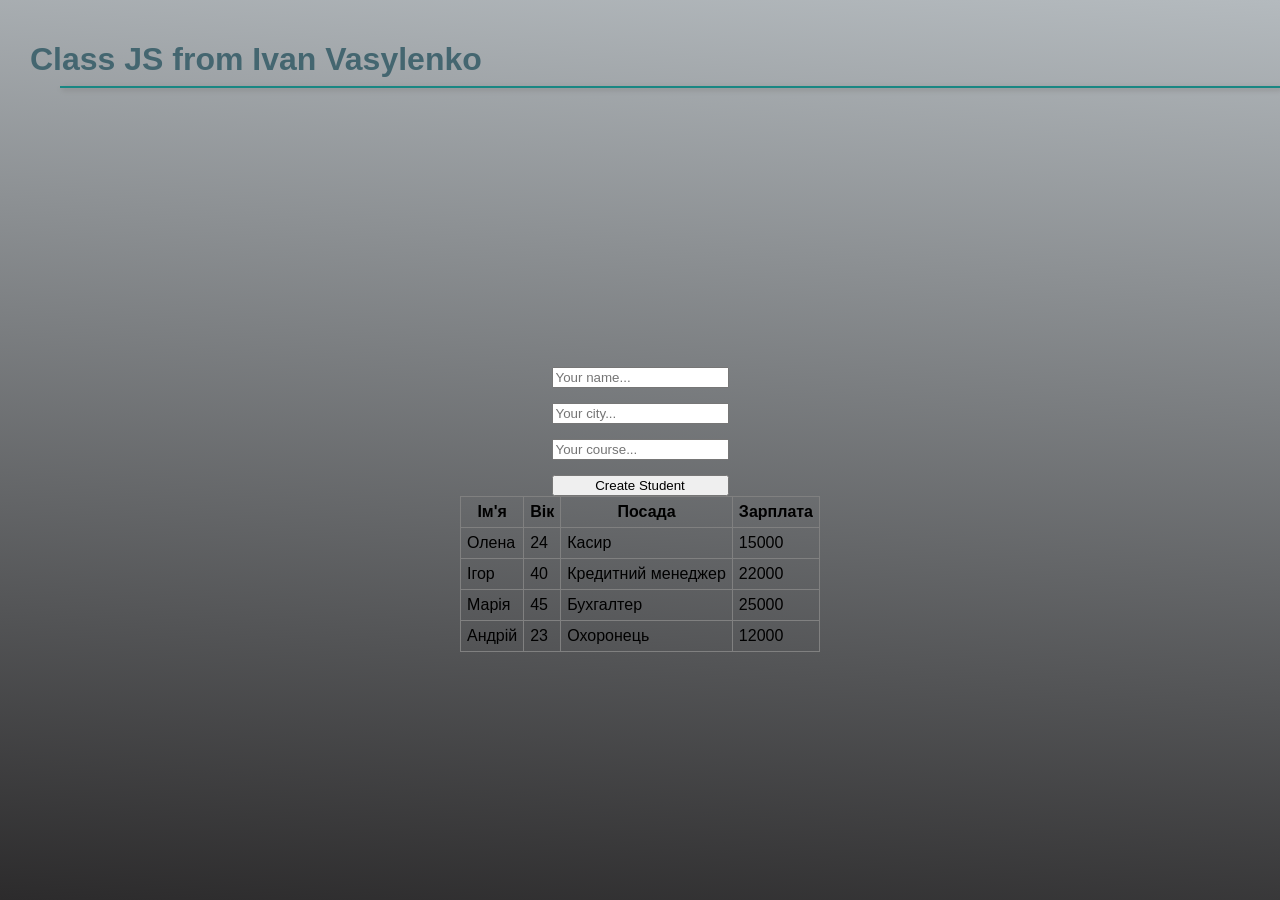
<file: index.html>
<!DOCTYPE html>
<html lang="en">

<head>
    <meta charset="UTF-8">
    <meta name="viewport" content="width=device-width, initial-scale=1.0">
    <title>Lesson_36 Class JS</title>
    <link rel="stylesheet" href="./css/main.css">
</head>

<body>
    <header class="header">
        <h1 class="header__title">Class JS from Ivan Vasylenko</h1>
    </header>
    <main class="main">
        <form method="get" class="form">
            <input type="text" placeholder="Your name..." data-properties="name">
            <input type="text" placeholder="Your city..." data-properties="city">
            <input type="text" placeholder="Your course..." data-properties="course">
            <button type="submit">Create Student</button>
        </form>

        <div id="table-container"></div>
    </main>
    <script src="./js/main.js"></script>
</body>

</html>
</file>
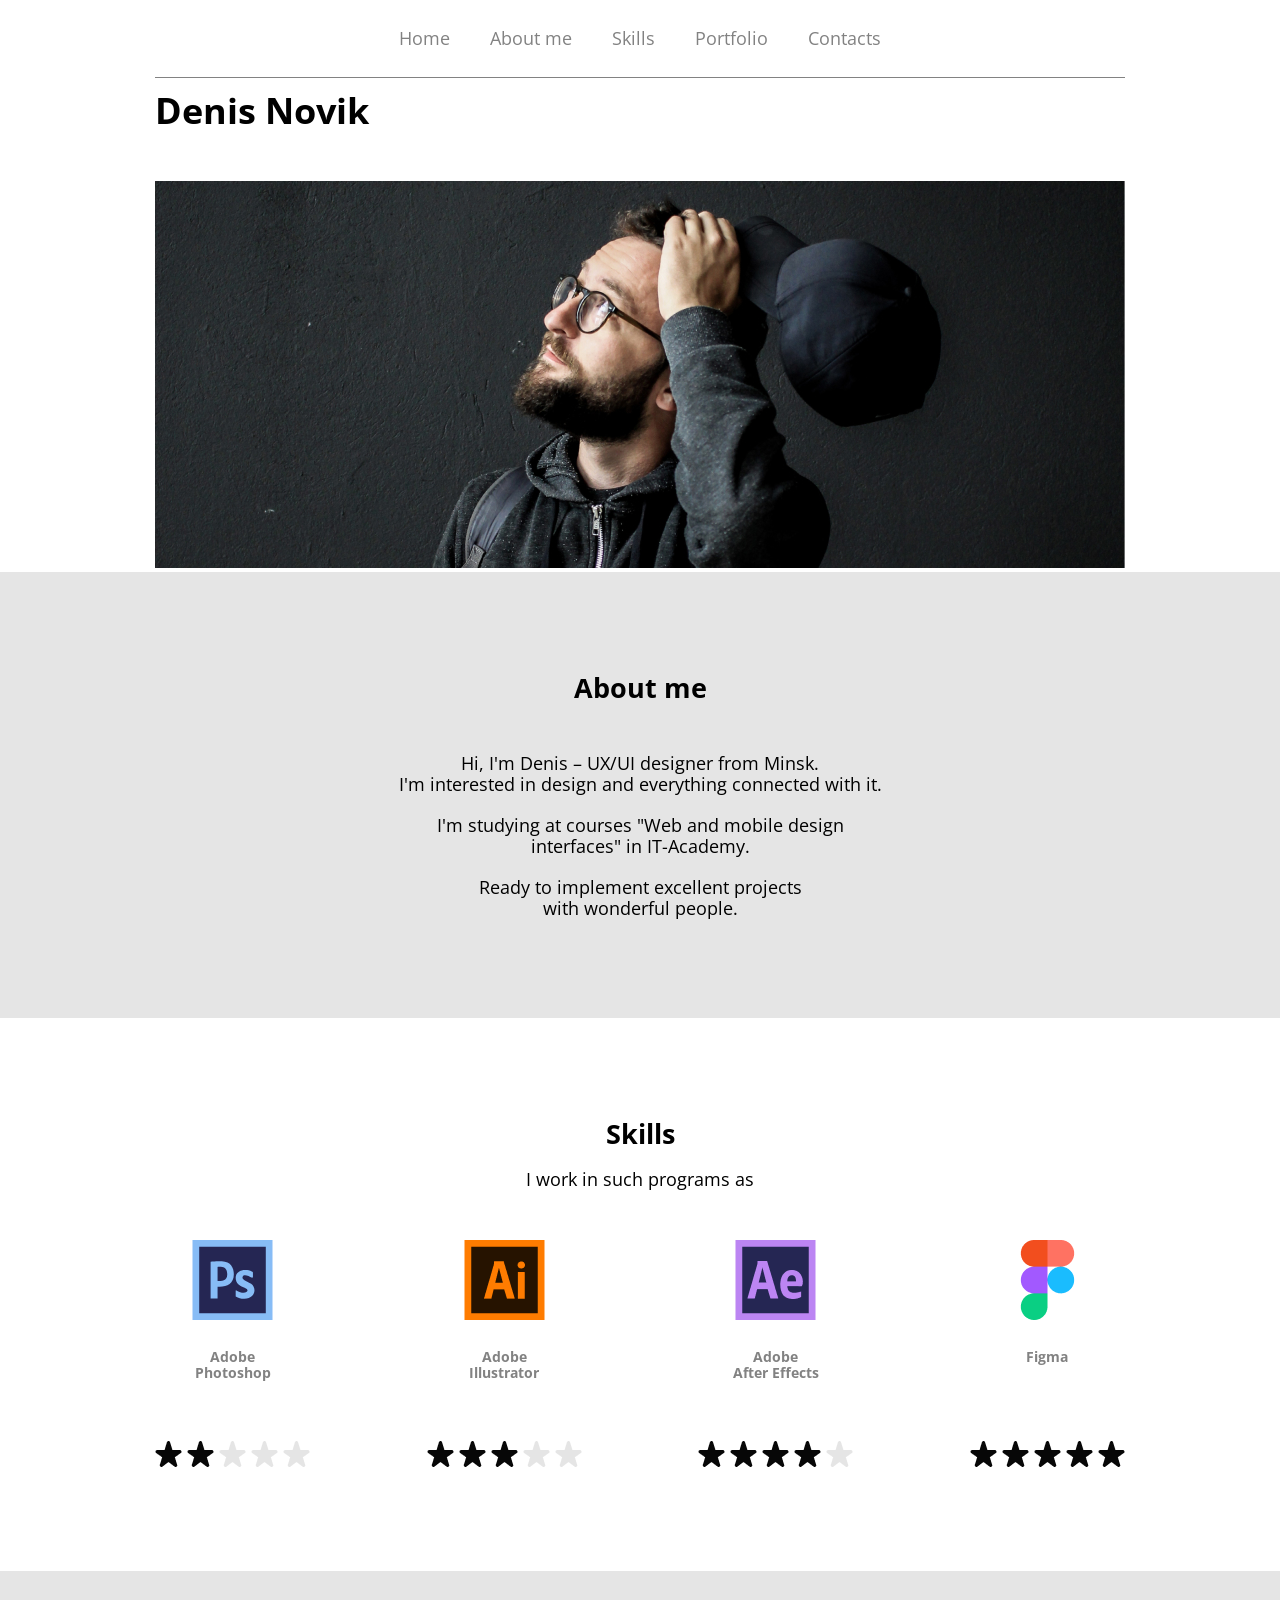
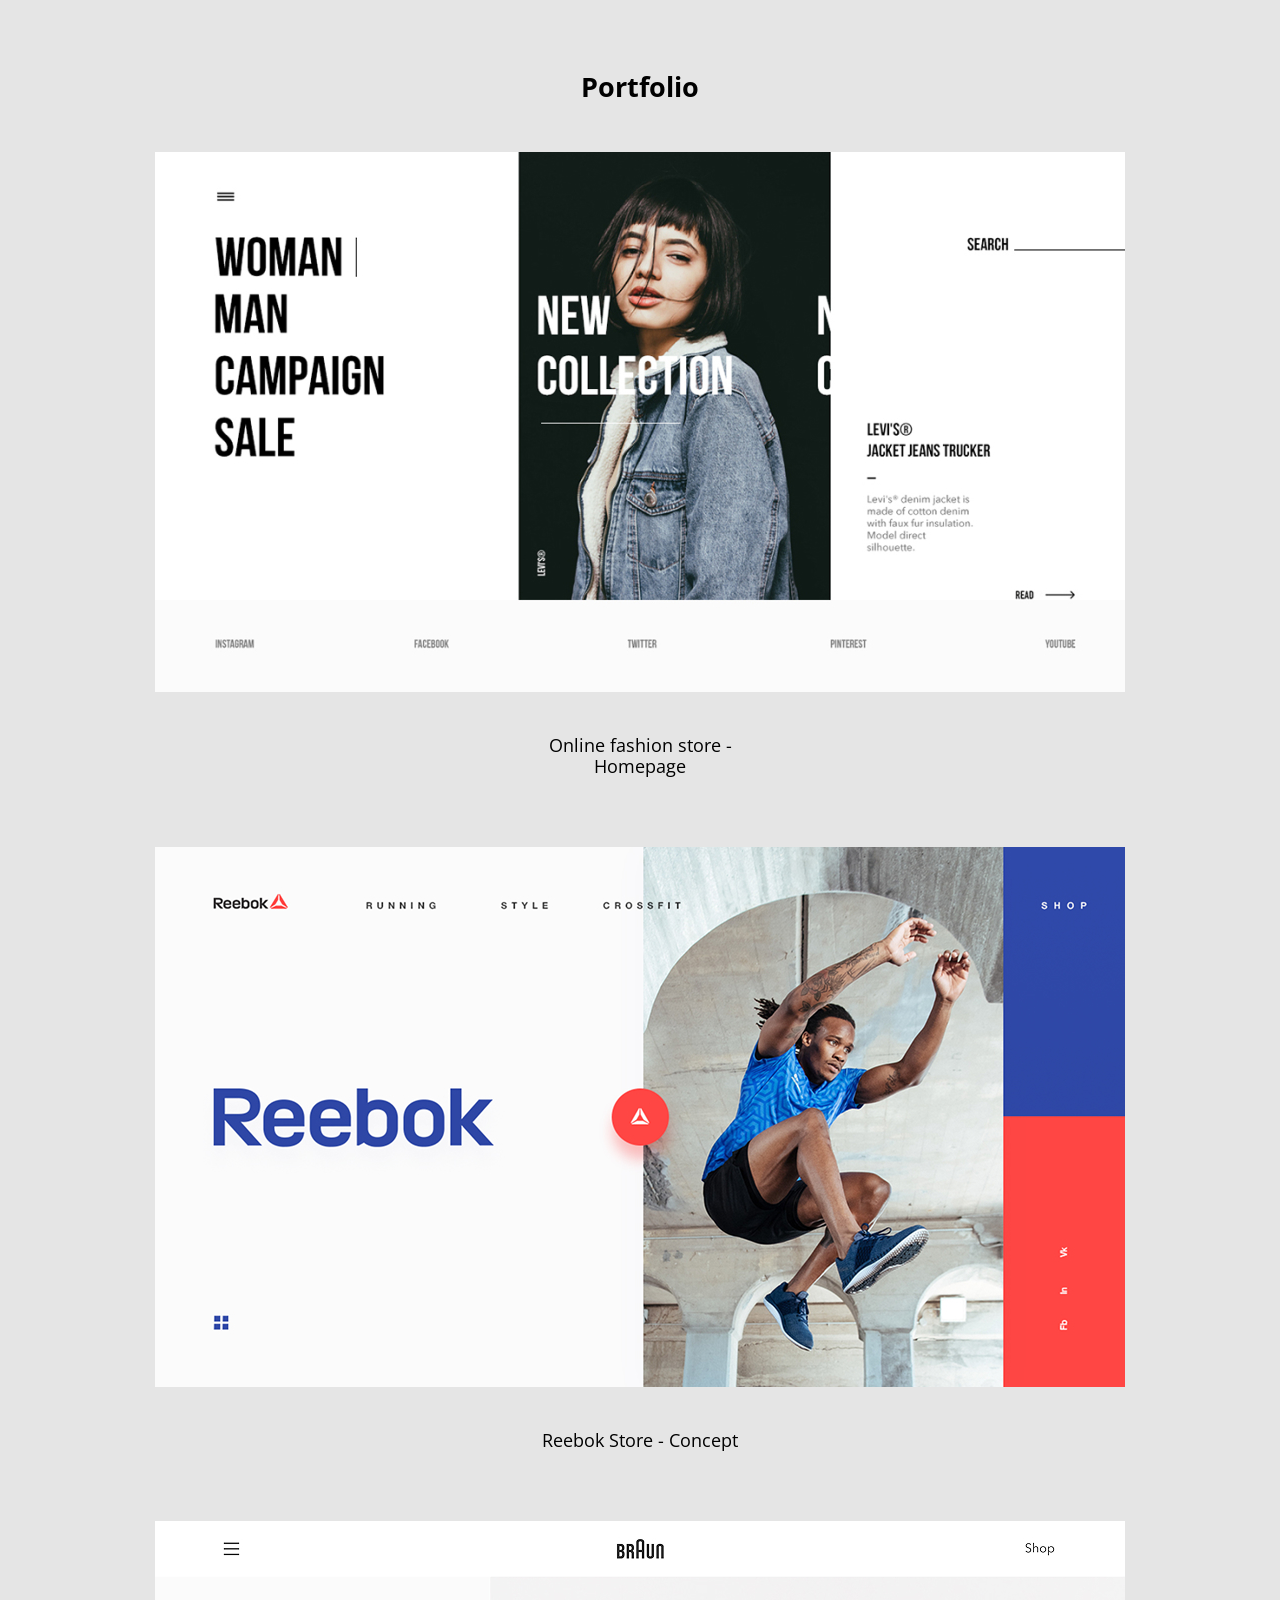
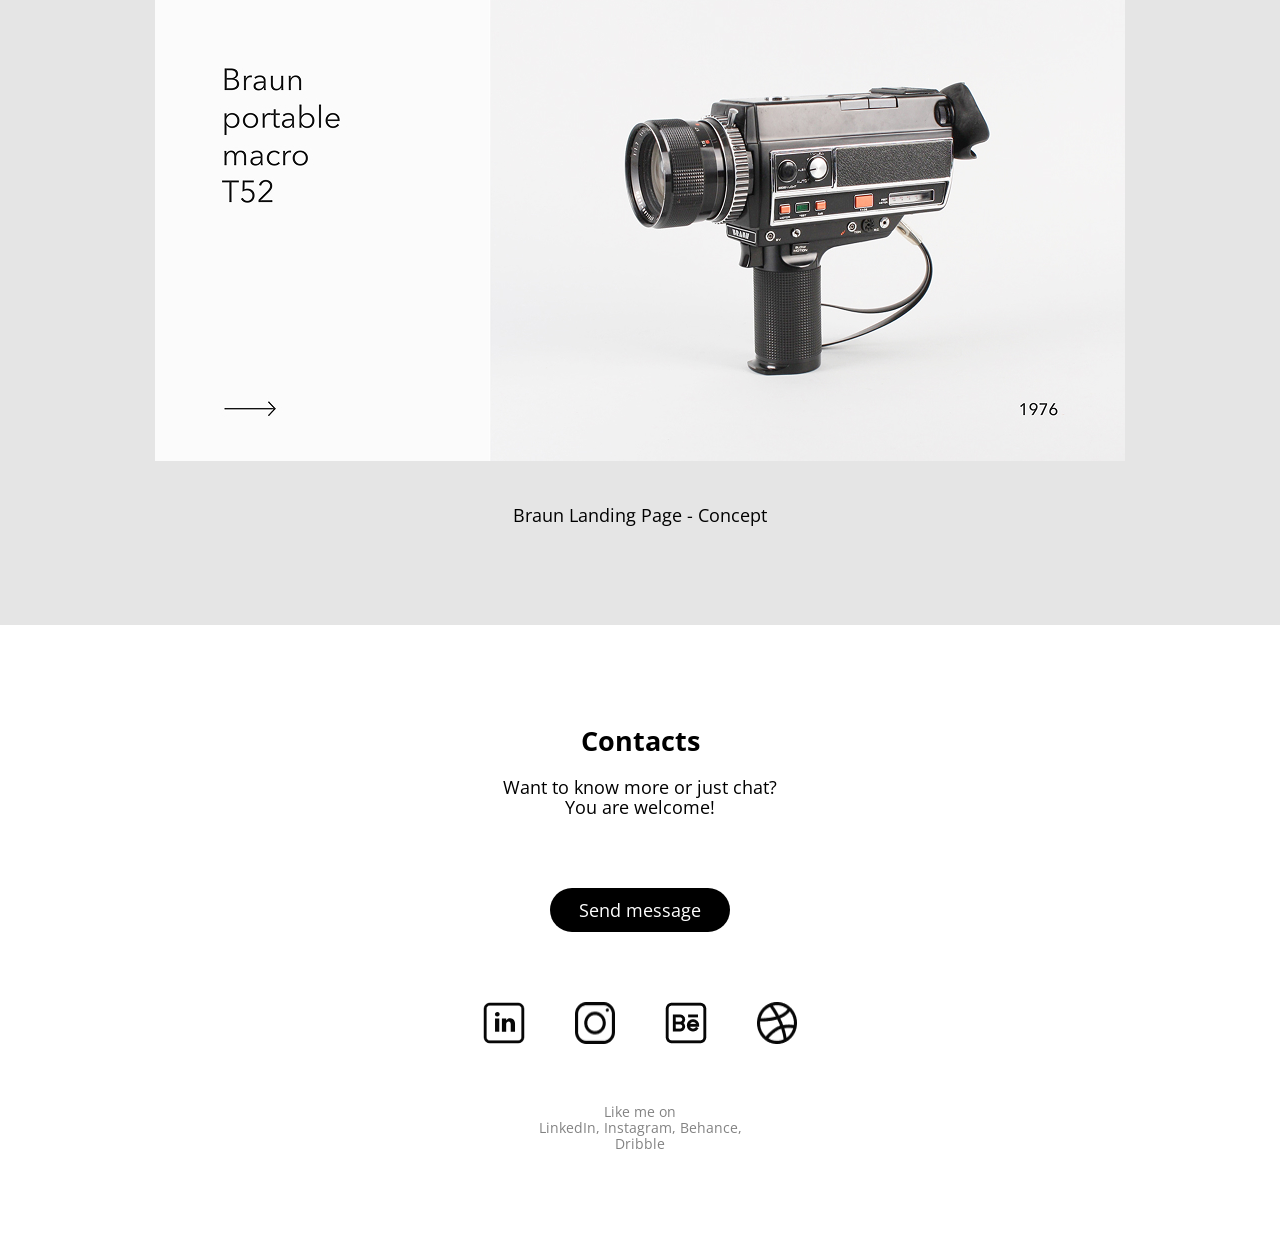
<file: hw_8/Denis Novik/index.html>
<!DOCTYPE html>
<html lang="en">

<head>
    <meta charset="UTF-8">
    <meta name="viewport" content="width=device-width, initial-scale=1.0">
    <title>hw_5</title>
    <link rel="preconnect" href="https://fonts.googleapis.com">
    <link rel="preconnect" href="https://fonts.gstatic.com" crossorigin>
    <link href="https://fonts.googleapis.com/css2?family=Open+Sans:ital,wght@0,300..800;1,300..800&display=swap"
        rel="stylesheet">

    <link rel="stylesheet" href="css/normalize.css">
    <link rel="stylesheet" href="css/style.css">
</head>

<body>
    <header class="header">
        <div class="container">
            <nav class="nav">
                <ul class="menu">
                    <li class="menu__item">
                        <a href="#" class="menu__link">Home</a>
                    </li>
                    <li class="menu__item">
                        <a href="#" class="menu__link">About me</a>
                    </li>
                    <li class="menu__item">
                        <a href="#" class="menu__link">Skills</a>
                    </li>
                    <li class="menu__item">
                        <a href="#" class="menu__link">Portfolio</a>
                    </li>
                    <li class="menu__item">
                        <a href="#" class="menu__link">Contacts</a>
                    </li>
                </ul>
            </nav>
        </div>
    </header>

    <main class="main">
        <section>
            <div class="container">
                <h1 class="title-main">Denis Novik</h1>
                <img src="assets/img/photo-autor.jpg" alt="Photo Author">
            </div>
        </section>
        <section class="section">
            <div class="container">
                <h2 class="title">About me</h2>
                <p class="content">Hi, I'm Denis – UX/UI designer from Minsk. <br>I'm interested in design and
                    everything connected with it.
                    <br><br>
                    I'm studying at courses "Web and mobile design<br>interfaces" in IT-Academy.
                    <br><br>
                    Ready to implement excellent projects <br>with wonderful people.
                </p>

            </div>
        </section>
        <section class="section">
            <div class="container">
                <h2 class="title p20">Skills</h2>
                <p class="content">I work in such programs as</p>
                <div class="skill-list">
                    <div class="skill-item">
                        <img src="./assets/img/Ps.svg" alt="Adobe Photoshop" class="img-logo">
                        <h3 class="title-item">Adobe <br>Photoshop</h3>
                        <div>
                            <img src="./assets/img/star-icon.png" alt="black star">
                            <img src="./assets/img/star-icon.png" alt="black star">
                            <img src="./assets/img/star-icon-white.png" alt="wihte star">
                            <img src="./assets/img/star-icon-white.png" alt="wihte star">
                            <img src="./assets/img/star-icon-white.png" alt="wihte star">
                        </div>

                    </div>
                    <div class="skill-item">
                        <img src="./assets/img/Ai.png" alt="Adobe Illustrator" class="img-logo">
                        <h3 class="title-item">Adobe <br>Illustrator</h3>
                        <img src="./assets/img/star-icon.png" alt="black star">
                        <img src="./assets/img/star-icon.png" alt="black star">
                        <img src="./assets/img/star-icon.png" alt="black star">
                        <img src="./assets/img/star-icon-white.png" alt="wihte star">
                        <img src="./assets/img/star-icon-white.png" alt="wihte star">
                    </div>
                    <div class="skill-item">
                        <img src="./assets/img/Ae.png" alt="Adobe After Effects" class="img-logo">
                        <h3 class="title-item">Adobe <br>After Effects</h3>
                        <img src="./assets/img/star-icon.png" alt="black star">
                        <img src="./assets/img/star-icon.png" alt="black star">
                        <img src="./assets/img/star-icon.png" alt="black star">
                        <img src="./assets/img/star-icon.png" alt="black star">
                        <img src="./assets/img/star-icon-white.png" alt="wihte star">
                    </div>
                    <div class="skill-item">
                        <img src="./assets/img/Figma.png" alt="Figma" class="img-logo">
                        <h3 class="title-item">Figma <br><br></h3>
                        <img src="./assets/img/star-icon.png" alt="black star">
                        <img src="./assets/img/star-icon.png" alt="black star">
                        <img src="./assets/img/star-icon.png" alt="black star">
                        <img src="./assets/img/star-icon.png" alt="black star">
                        <img src="./assets/img/star-icon.png" alt="black star">
                    </div>
                </div>
            </div>
        </section>
        <section class="section">
            <div class="container">
                <h2 class="title">Portfolio</h2>
                <div class="stores">
                    <img src="./assets/img/Fashion-Store.jpg" alt="Fashion-Store" class="img-stores">
                    <p class="content">Online fashion store - <br>Homepage</p>
                </div>
                <div class="stores">
                    <img src="./assets/img/reebok_web.jpg" alt="Reebok Store" class="img-stores">
                    <p class="content">Reebok Store - Concept</p>
                </div>
                <div>
                    <img src="./assets/img/braun-landing.jpg" alt="Braun Landing" class="img-stores">
                    <p class="content">Braun Landing Page - Concept</p>
                </div>
            </div>
        </section>
    </main>

    <footer class="footer">
        <section class="section">
            <div class="container">
                <h2 class="title p20">Contacts</h2>
                <p class="content">Want to know more or just chat?<br>You are welcome!</p>
                <button class="button">Send message</button>
                <div class="button-icon">
                    <img src="./assets/img/linkedin.svg" alt="Linkedin" class="icon">
                    <img src="./assets/img/instagram.png" alt="Instagram" class="icon">
                    <img src="./assets/img/behance.png" alt="Behance" class="icon">
                    <img src="./assets/img/dribbble.png" alt="Dribbble" class="icon">
                </div>
                <h3 class="title-item bold">Like me on <br>LinkedIn, Instagram, Behance, <br>Dribble</h3>
            </div>
        </section>
        <section>

        </section>
    </footer>
</body>

</html>
</file>
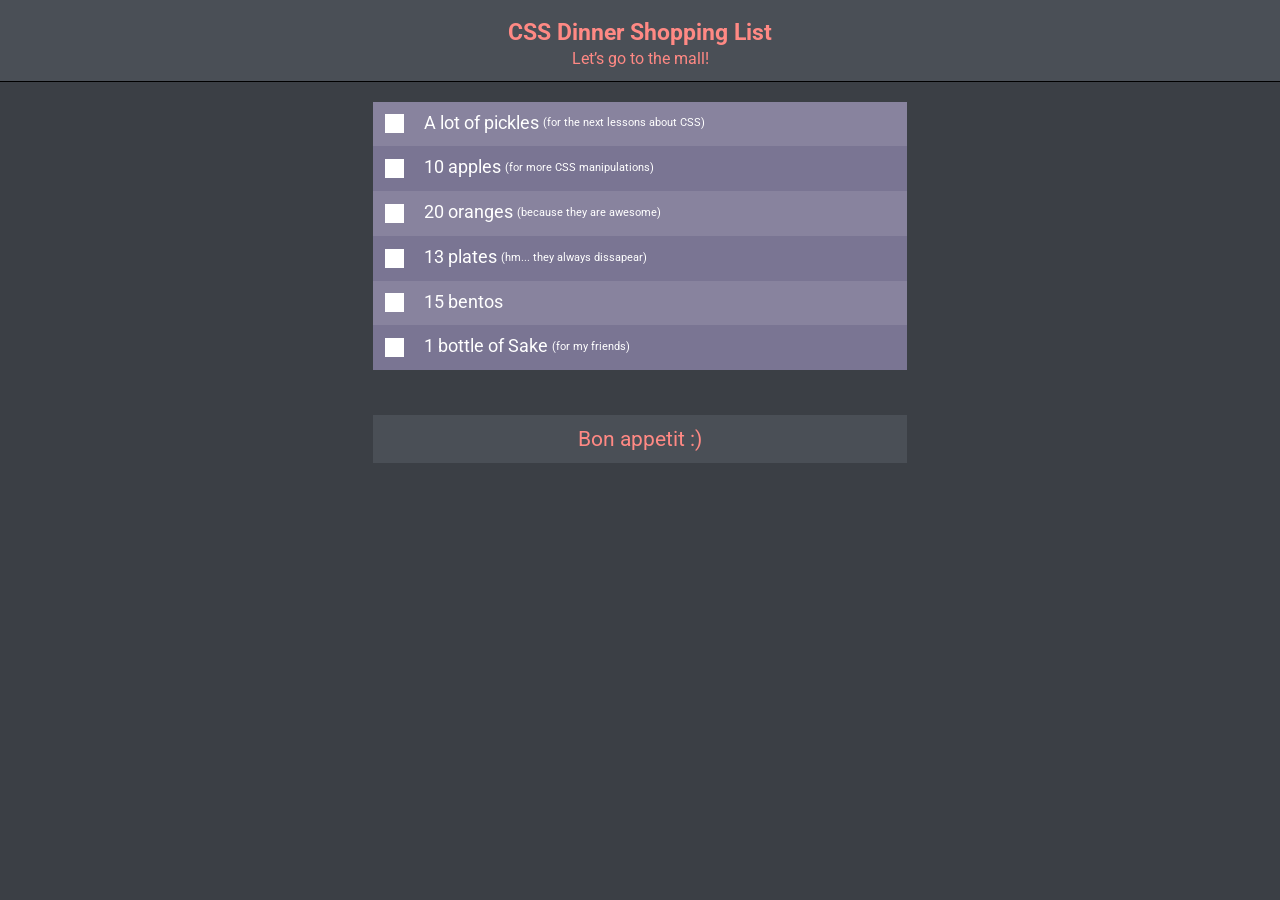
<file: hw_8/shopping list/index.html>
<!DOCTYPE html>
<html lang="en">

<head>
    <meta charset="UTF-8">
    <meta name="viewport" content="width=device-width, initial-scale=1.0">
    <title>hw_8</title>
    <link rel="preconnect" href="https://fonts.googleapis.com">
    <link rel="preconnect" href="https://fonts.gstatic.com" crossorigin>
    <link
        href="https://fonts.googleapis.com/css2?family=Open+Sans:ital,wght@0,300..800;1,300..800&family=Roboto:ital,wght@0,100..900;1,100..900&display=swap"
        rel="stylesheet">

    <link rel="stylesheet" href="./css/style.css">
</head>

<body>
    <header class="header">
        <div class="container">
            <h1 class="title title-1">CSS Dinner Shopping List</h1>
            <h2 class="title title-2">Let’s go to the mall!</h2>
        </div>
    </header>
    <main class="main">
        <div class="container">
            <form action="#" method="get" class="form">
                <div class="form-items">
                    <label class="label">
                        <input type="checkbox" class="input">
                        <span class="input-check"></span>
                        <span class="input-text">A lot of pickles <span class="input-text small">(for the next lessons
                                about CSS)</span></span>
                    </label>
                </div>
                <div class="form-items">
                    <label class="label">
                        <input type="checkbox" class="input">
                        <span class="input-check"></span>
                        <span class="input-text">10 apples <span class="input-text small">(for more CSS
                                manipulations)</span></span>
                    </label>
                </div>
                <div class="form-items">
                    <label class="label">
                        <input type="checkbox" class="input">
                        <span class="input-check"></span>
                        <span class="input-text"> 20 oranges <span class="input-text small">(because they are
                                awesome)</span> </span>
                    </label>
                </div>
                <div class="form-items">
                    <label class="label">
                        <input type="checkbox" class="input">
                        <span class="input-check"></span>
                        <span class="input-text">13 plates <span class="input-text small">(hm... they always
                                dissapear)</span> </span>
                    </label>
                </div>
                <div class="form-items">
                    <label class="label">
                        <input type="checkbox" class="input">
                        <span class="input-check"></span>
                        <span class="input-text">15 bentos</span>
                    </label>
                </div>
                <div class="form-items">
                    <label class="label">
                        <input type="checkbox" class="input">
                        <span class="input-check"></span>
                        <span class="input-text">1 bottle of Sake <span class="input-text small">(for my
                                friends)</span></span>
                    </label>
                </div>
            </form>
        </div>
    </main>
    <footer class="footer">
        <div class="container">
            <h3 class="title title-3">Bon appetit :)</h3>
        </div>
    </footer>

</body>

</html>
</file>
<file: css/main.css>
body {
  min-height: 100vh;
  margin: 0;
  box-sizing: border-box;
  background: linear-gradient(184deg, #b4babe, #2c2b2c);
  font-family: "Segoe UI", Tahoma, Geneva, Verdana, sans-serif;
  display: flex;
  flex-direction: column;
  justify-content: space-between;
}

.header {
  padding: 20px 30px;
}
.header__title {
  position: relative;
  color: #446670;
}
.header__title::after {
  content: "";
  position: absolute;
  bottom: -10px;
  left: 30px;
  width: 100%;
  height: 2px;
  background: #198783;
  box-shadow: 2px 2px 5px 0px grey;
}

.main {
  flex-grow: 1;
  display: flex;
  flex-direction: column;
  justify-content: center;
  align-items: center;
  padding: 0 100px;
}
.main .btns {
  min-width: 700px;
  display: flex;
  justify-content: space-between;
}
.main .btns__btn {
  padding: 10px 38px;
  background: linear-gradient(176deg, #363333, rgba(209, 234, 230, 0.8784313725));
  border-radius: 10px;
  text-decoration: none;
  text-transform: uppercase;
  color: #143133;
  font-weight: 500;
  letter-spacing: 1px;
  box-shadow: 0 0 5px 0px #223e40;
}
.main .btns__btn:hover {
  background: linear-gradient(90deg, #2c2b2c, #9ea1a3);
}

.section_new {
  background: red;
  padding: 20px;
  margin-bottom: 20px;
  border: 1px solid #fff;
}

.new_btn {
  font-size: 24px;
}

.form {
  display: flex;
  flex-direction: column;
  gap: 15px;
}/*# sourceMappingURL=main.css.map */
</file>
<file: hw_8/Denis Novik/css/style.css>
body {
  font-family: "Open Sans", sans-serif;
  font-size: 18px;
}

.container {
  width: 970px;
  margin: 0 auto;
}

.nav {
  border-bottom: 1px solid #828282;
  padding: 28px 15px;
}

.menu {
  display: flex;
  justify-content: center;
  gap: 40px;
  list-style: none;
  padding-left: 0;
  margin: 0 0;
}

.menu__link {
  text-decoration: none;
  color: #828282;
  transition: all 0.3s;
}

.menu__link:hover {
  color: #070707;
  font-weight: bold;
}

.title-main {
  margin: 12px 0 50px;
}

.section {
  padding: 100px 0;
}

.section:nth-child(even) {
  background: #e5e5e5;
}

.title {
  padding-bottom: 50px;
  text-align: center;
  margin: 0;
}

.content {
  margin: 0;
  text-align: center;
}

.p20 {
  padding-bottom: 20px;
}
.skill-list {
  display: flex;
  justify-content: space-between;
  gap: 20px;
  margin-top: 50px;
}

.skill-item {
  text-align: center;
}

.title-item {
  font-size: 14px;
  color: #828282;
  margin-top: 25px;
  margin-bottom: 60px;
  text-align: center;
}

.stores {
  margin-bottom: 70px;
}

.img-stores {
  margin-bottom: 40px;
}

.button {
  width: 180px;
  height: 44px;
  border-radius: 22px;
  color: white;
  background: black;
  border: none;
  text-align: center;
  display: block;
  margin: 70px auto;
}

.button:hover {
  box-shadow: 5px 10px 10px rgb(118, 216, 38);
  color: rgb(118, 216, 38);
}

.button-icon {
  display: flex;
  justify-content: center;
  gap: 50px;
  margin: 40px 0 60px;
}

.bold {
  font-weight: normal;
  margin-bottom: 0;
}

.icon:hover {
  opacity: 0.5;
}
</file>
<file: hw_8/shopping list/css/style.css>
@import url(./vars.css);
@import url(./normalize.css);

html,
body {
  font-family: var(--main-font-famaly);
  font-size: var(--main-font-size);
  height: 100vh;
  background-color: var(--main-background);
}

.container {
  width: 534px;
  margin: 0 auto;
}

.header {
  padding: 19px 0 12px;
  background: #4a4f56;
  border-bottom: 1px solid black;
}

.title {
  color: #ff8984;
  text-align: center;
  margin: 0;
}

.title-1 {
  font-size: 1.3rem;
  margin-bottom: 4px;
}

.title-2 {
  font-size: 0.9rem;
  font-weight: normal;
}

.title-3 {
  background: #4a4f56;
  padding: 12px 0;
  font-weight: normal;
}

.form {
  padding: 20px 0 45px;
}

.form * {
  cursor: pointer;
  transition: all 0.1s ease-in;
}

.form-items:nth-child(odd) {
  background: #88839e;
}

.form-items:nth-child(even) {
  background: #7a7593;
}

.form-items:hover {
  border-top: 2px solid white;
  border-bottom: 2px solid white;
  background: #625e77;
}

.form-items:active {
  background: #ff8984;
}

.label {
  display: block;
  padding: 11px 12px 13px;
}

.input {
  display: none;
}

.label > .input-check {
  display: inline-block;
  width: 19px;
  height: 19px;
  margin-right: 16px;
  background: #ffffff;
  vertical-align: middle;
}

.small {
  font-size: 11px;
  vertical-align: middle;
}

.input:checked + .input-check {
  background-image: url(../assets/img/Checklist.png);
}

.input:checked ~ .input-text,
.input:checked ~ .input-text .small {
  color: #9b96ac;
}

.input-text,
.small {
  position: relative;
  display: inline-block;
  color: white;
}

.input:checked ~ .input-text::after {
  content: "";
  position: absolute;
  top: 50%;
  left: 0;
  right: 0;
  height: 1px;
  background: #9b96ac;
}
</file>
